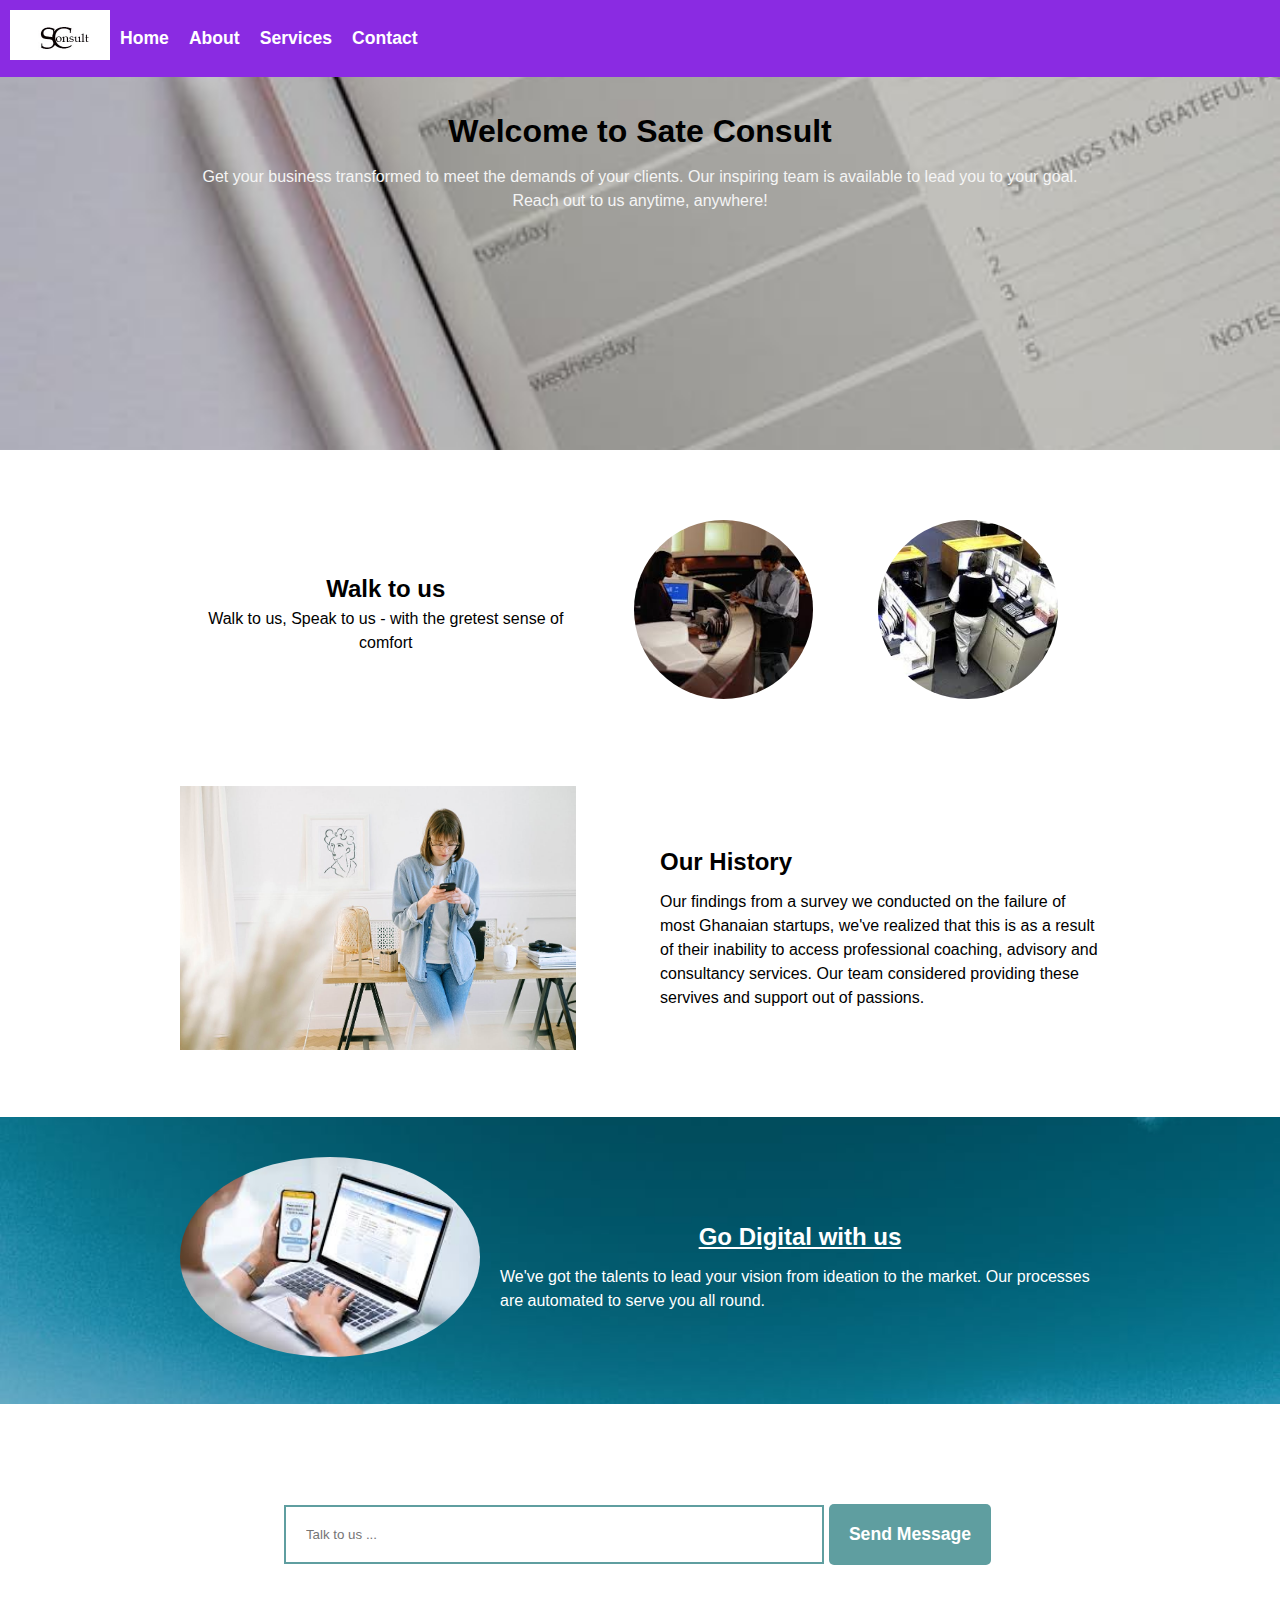
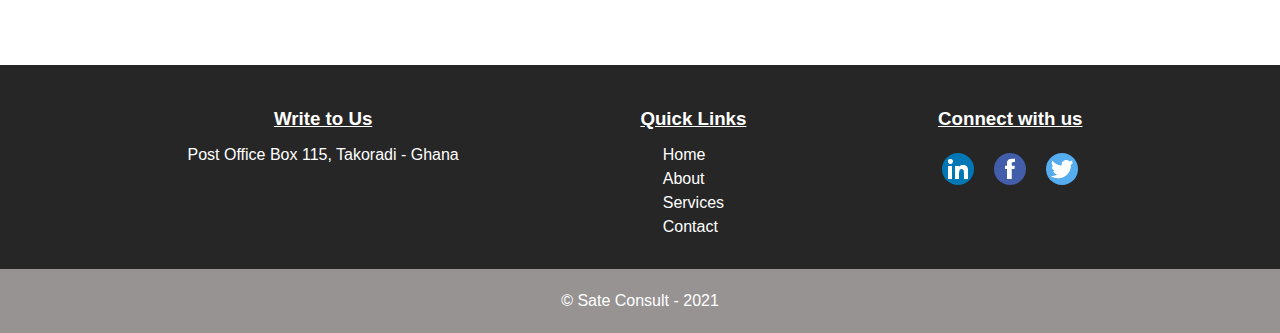
<file: index.html>
<!DOCTYPE html>
<html lang="en">
  <head>
    <meta charset="UTF-8" />
    <meta name="viewport" content="width=device-width, initial-scale=1.0" />
    <!-- Favicon -->
    <link rel="shortcut icon" href="images/logo.jpg" type="image/x-icon" />
    <!-- Fontawesome CDN -->
    <link
      rel="stylesheet"
      href="https://pro.fontawesome.com/releases/v5.10.0/css/all.css"
      integrity="sha384-AYmEC3Yw5cVb3ZcuHtOA93w35dYTsvhLPVnYs9eStHfGJvOvKxVfELGroGkvsg+p"
      crossorigin="anonymous"
    />
    <!-- CSS  -->
    <link rel="stylesheet" href="css/styles.css" />
    <title>Sate Consult Website</title>
  </head>
  <body>
    <!-- Header -->
    <header class="header">
      <!-- Navbar -->
      <nav class="navbar">
        <!-- Menu -->
        <!-- mobile menu - show on mobile devices -->
        <div class="mobile-menu" id="show-on-mobile">
          <ul class="logo-show-on-mobile">
            <img src="images/logo.jpg" alt="logo" id="logo-mobile" />
            <span class="toggle-menu mobile-menu-open"
              ><i class="fa fa-bars"></i
            ></span>
            <span class="toggle-menu mobile-menu-close"
              ><i class="fa fa-times"></i
            ></span>
          </ul>
        </div>
        <!-- Main menu - show on large screens -->
        <ul class="menu-main" id="hide-on-mobile">
          <li>
            <img src="images/logo.jpg" alt="logo" class="logo" />
          </li>
          <li><a href="#">Home</a></li>
          <li><a href="about.html">About</a></li>
          <li><a href="services.html">Services</a></li>
          <li><a href="contact.html">Contact</a></li>
        </ul>
      </nav>
      <div class="welcome container">
        <h1>Welcome to Sate Consult</h1>
        <p>
          <span class="hide-text">
            Get your business transformed to meet the demands of your
            clients.</span
          >
          <span class="show-text"
            >Our inspiring team is available to lead you to your goal. Reach out
            to us anytime, anywhere!</span
          >
        </p>
      </div>
    </header>
    <!-- Main -->
    <main class="container">
      <section class="people">
        <div class="heading-people">
          <h2 class="hide-text">Walk to us</h2>
          <p>Walk to us, Speak to us - with the gretest sense of comfort</p>
        </div>
        <div class="images-people">
          <div class="people-3">
            <img src="images/people3.jpg" alt="" />
          </div>
          <div class="peole-4">
            <img src="images/people4.jpg" alt="" />
          </div>
        </div>
      </section>

      <section class="our-history">
        <div class="person">
          <img src="images/person4.jpeg" alt="" />
        </div>
        <div class="text-our-history">
          <h2 class="heading-our-history">Our History</h2>
          <p>
            Our findings from a survey we conducted on the failure of most
            Ghanaian startups, we've realized that this is as a result of their
            inability to access professional coaching, advisory and consultancy
            services. Our team considered providing these servives and support
            out of passions.
          </p>
        </div>
      </section>
    </main>
    <section class="banner">
      <div class="content-banner container">
        <div class="image-content-banner">
          <img src="images/banking.jpg" alt="" />
        </div>
        <div class="text-content-banner hide-text">
          <h2>Go Digital with us</h2>
          <p>
            We've got the talents to lead your vision from ideation to the
            market. Our processes are automated to serve you all round.
          </p>
        </div>
      </div>
    </section>
    <section class="talk-to-us container">
      <form class="talk-to-us">
        <input type="text" placeholder="Talk to us ..." id="your-message" />
        <button type="submit" class="send-mail" id="talk-to-us">
          Send Message
        </button>
      </form>
    </section>
    <footer class="footer">
      <div class="text-footer container">
        <div class="address">
          <h3>Write to Us</h3>
          <p>Post Office Box 115, Takoradi - Ghana</p>
        </div>
        <div class="quick-links">
          <h3>Quick Links</h3>
          <ul>
            <li><a href="#">Home</a></li>
            <li><a href="about.html">About</a></li>
            <li><a href="services.html">Services</a></li>
            <li><a href="contact.html">Contact</a></li>
          </ul>
        </div>
        <div class="social-media-links">
          <h3>Connect with us</h3>
          <div class="social-icons">
            <a href="#">
              <img src="icons/linkedin.png" alt="linkedin" class="linkedin"
            /></a>
            <a href="#">
              <img src="icons/facebook.png" alt="facebook" class="facebook"
            /></a>
            <a href="#">
              <img src="icons/twitter.png" alt="twitter" class="twitter"
            /></a>
          </div>
        </div>
      </div>
    </footer>
    <footer class="copyright-footer">
      <p>&copy; Sate Consult - 2021</p>
    </footer>
    <script src="js/main.js"></script>
  </body>
</html>
</file>
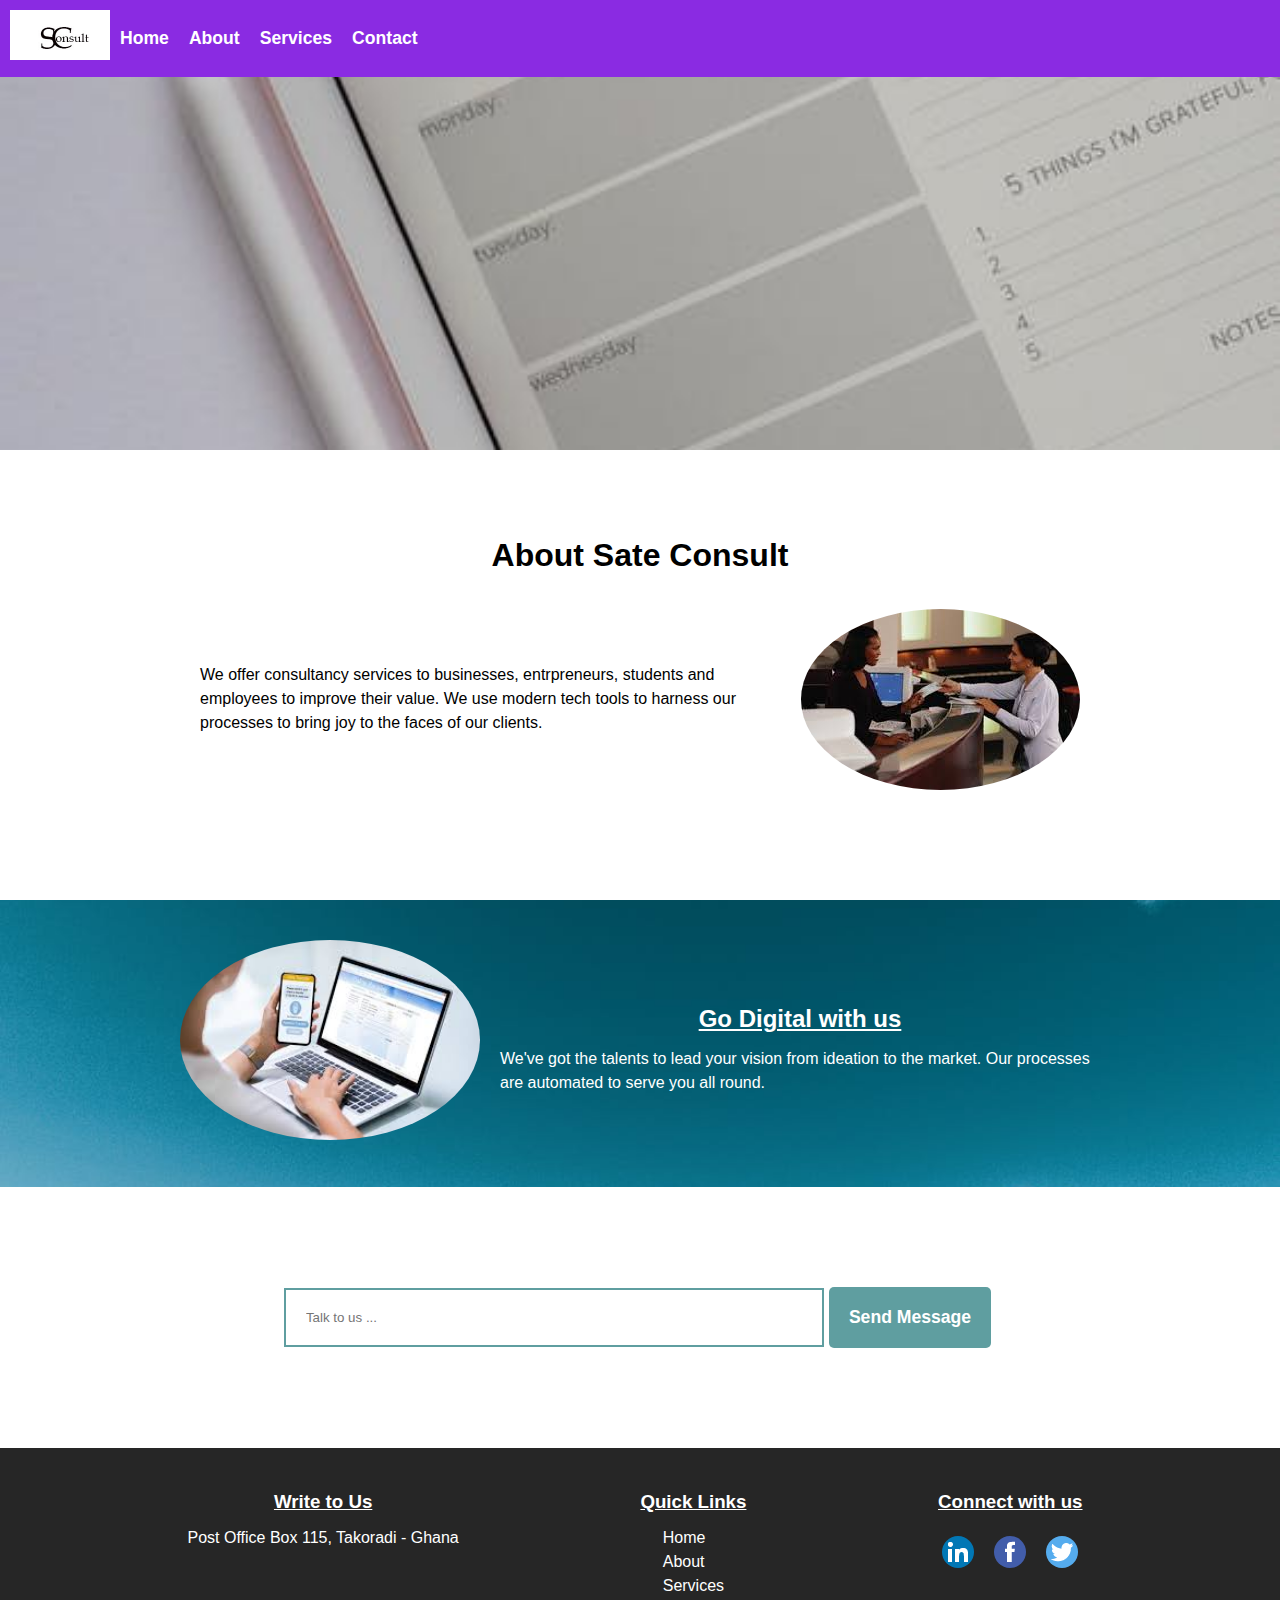
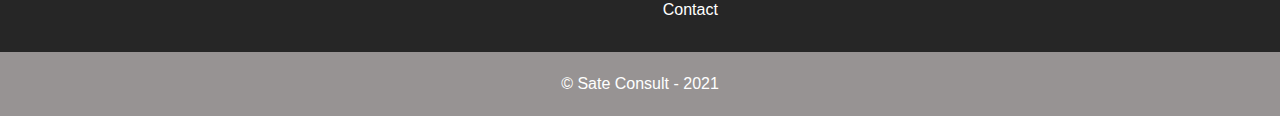
<file: about.html>
<!DOCTYPE html>
<html lang="en">
  <head>
    <meta charset="UTF-8" />
    <meta name="viewport" content="width=device-width, initial-scale=1.0" />
    <!-- Favicon -->
    <link rel="shortcut icon" href="images/logo.jpg" type="image/x-icon" />
    <!-- Fontawesome CDN -->
    <link
      rel="stylesheet"
      href="https://pro.fontawesome.com/releases/v5.10.0/css/all.css"
      integrity="sha384-AYmEC3Yw5cVb3ZcuHtOA93w35dYTsvhLPVnYs9eStHfGJvOvKxVfELGroGkvsg+p"
      crossorigin="anonymous"
    />
    <!-- CSS  -->
    <link rel="stylesheet" href="css/styles.css" />
    <title>Sate Consult Website</title>
  </head>
  <body>
    <!-- Header -->
    <header class="header">
      <!-- Navbar -->
      <nav class="navbar">
        <!-- Menu -->
        <ul class="menu-main">
          <li>
            <img src="images/logo.jpg" alt="logo" class="logo" />
          </li>
          <li><a href="index.html">Home</a></li>
          <li><a href="#">About</a></li>
          <li><a href="services.html">Services</a></li>
          <li><a href="contact.html">Contact</a></li>
        </ul>
      </nav>
      <div class="welcome container"></div>
    </header>
    <!-- Main -->
    <main class="about-us container">
      <h1 class="heading-about-us">About Sate Consult</h1>
      <div class="text-about-us">
        <img src="images/people2.jpg" alt="" />
        <p>
          We offer consultancy services to businesses, entrpreneurs, students
          and employees to improve their value.
          <span class="hide-text">
            We use modern tech tools to harness our processes to bring joy to
            the faces of our clients.
          </span>
        </p>
      </div>
    </main>

    <section class="banner">
      <div class="content-banner container">
        <div class="image-content-banner">
          <img src="images/banking.jpg" alt="" />
        </div>
        <div class="text-content-banner hide-text">
          <h2>Go Digital with us</h2>
          <p>
            We've got the talents to lead your vision from ideation to the
            market. Our processes are automated to serve you all round.
          </p>
        </div>
      </div>
    </section>
    <section class="talk-to-us container">
      <form class="talk-to-us">
        <input type="text" placeholder="Talk to us ..." id="your-message" />
        <button type="submit" class="send-mail" id="talk-to-us">
          Send Message
        </button>
      </form>
    </section>
    <footer class="footer">
      <div class="text-footer container">
        <div class="address">
          <h3>Write to Us</h3>
          <p>Post Office Box 115, Takoradi - Ghana</p>
        </div>
        <div class="quick-links">
          <h3>Quick Links</h3>
          <ul>
            <li><a href="index.html">Home</a></li>
            <li><a href="#">About</a></li>
            <li><a href="services.html">Services</a></li>
            <li><a href="contact.html">Contact</a></li>
          </ul>
        </div>
        <div class="social-media-links">
          <h3>Connect with us</h3>
          <div class="social-icons">
            <a href="#">
              <img src="icons/linkedin.png" alt="linkedin" class="linkedin"
            /></a>
            <a href="#">
              <img src="icons/facebook.png" alt="facebook" class="facebook"
            /></a>
            <a href="#">
              <img src="icons/twitter.png" alt="twitter" class="twitter"
            /></a>
          </div>
        </div>
      </div>
    </footer>
    <footer class="copyright-footer">
      <p>&copy; Sate Consult - 2021</p>
    </footer>
    <script src="js/main.js"></script>
  </body>
</html>
</file>
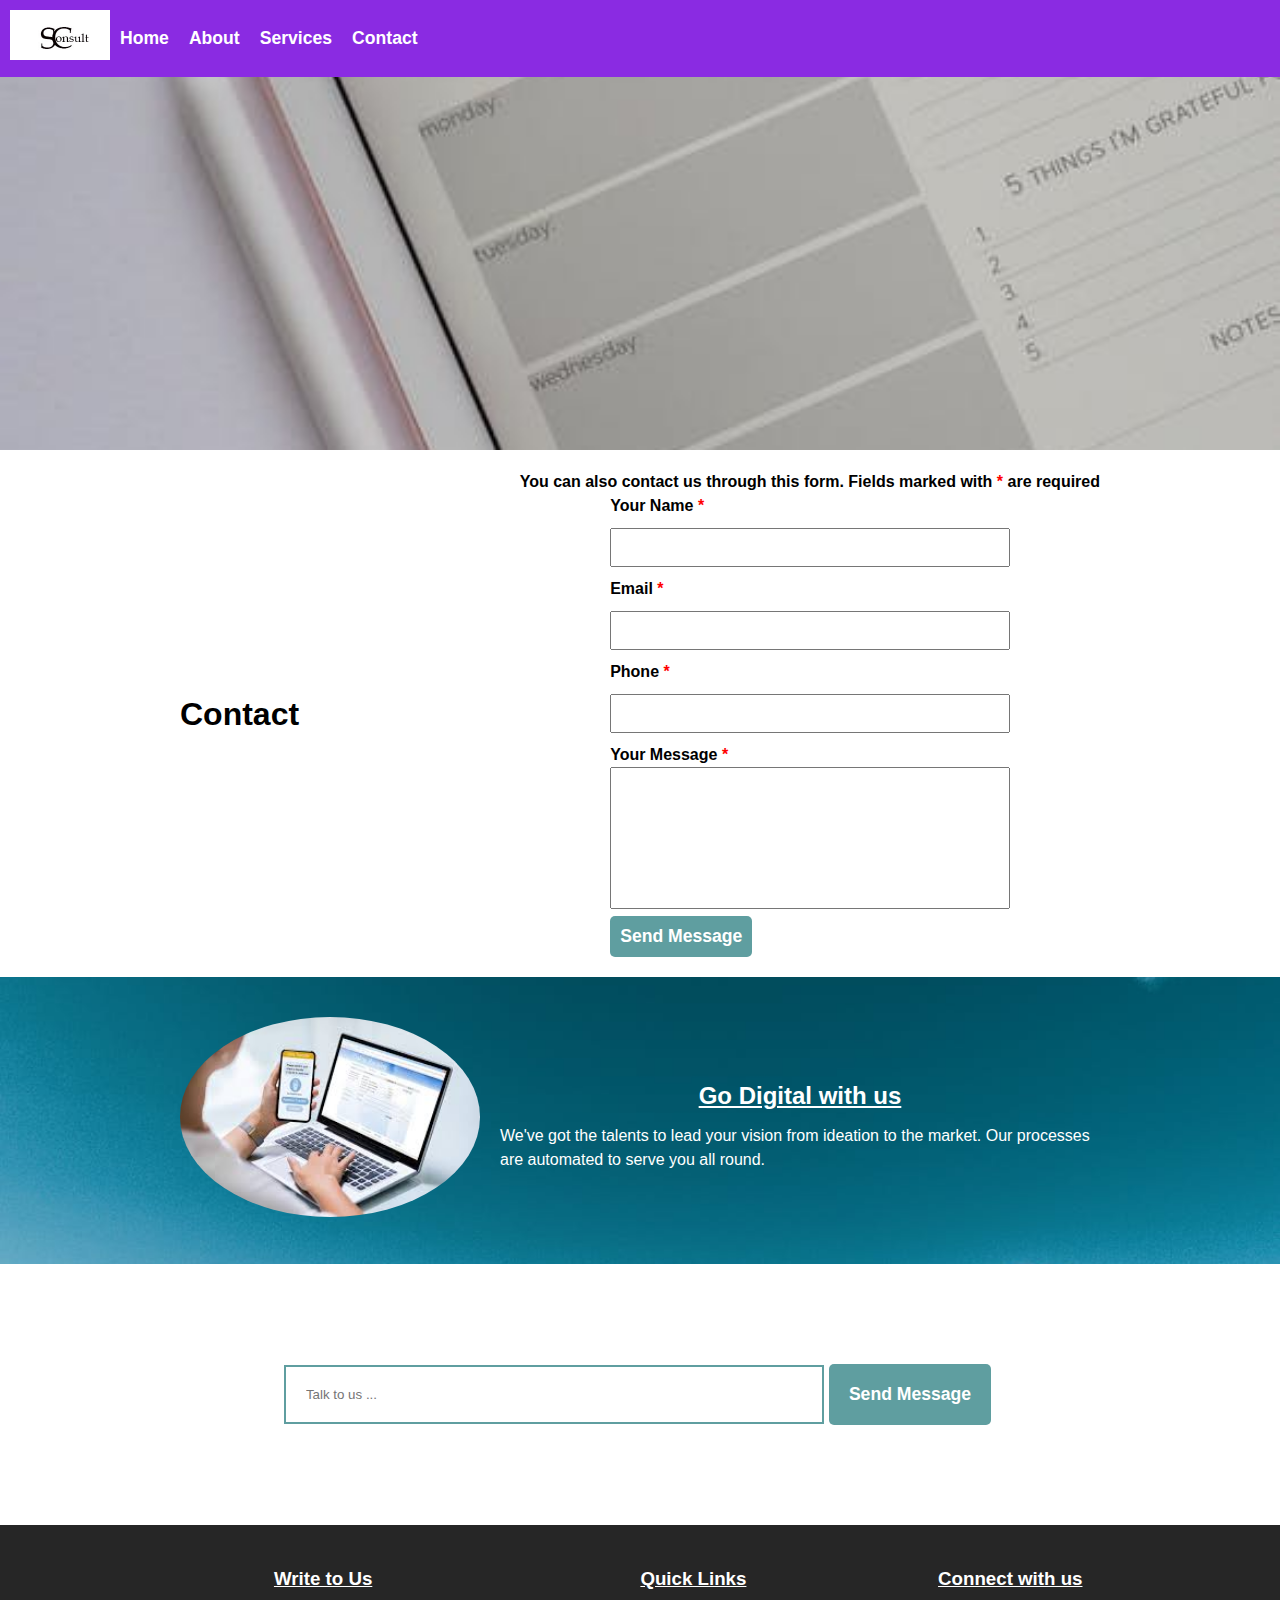
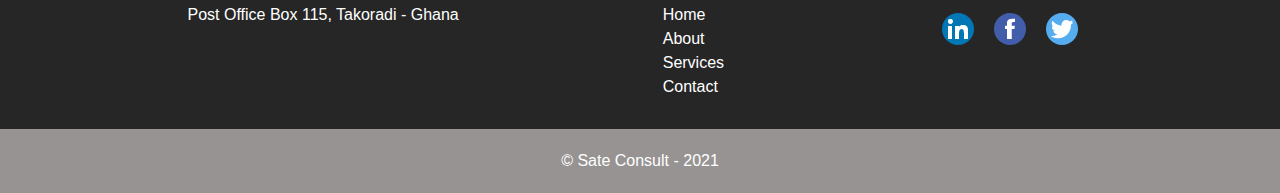
<file: contact.html>
<!DOCTYPE html>
<html lang="en">
  <head>
    <meta charset="UTF-8" />
    <meta name="viewport" content="width=device-width, initial-scale=1.0" />
    <!-- Favicon -->
    <link rel="shortcut icon" href="images/logo.jpg" type="image/x-icon" />
    <!-- Fontawesome CDN -->
    <link
      rel="stylesheet"
      href="https://pro.fontawesome.com/releases/v5.10.0/css/all.css"
      integrity="sha384-AYmEC3Yw5cVb3ZcuHtOA93w35dYTsvhLPVnYs9eStHfGJvOvKxVfELGroGkvsg+p"
      crossorigin="anonymous"
    />
    <!-- CSS  -->
    <link rel="stylesheet" href="css/styles.css" />
    <title>Sate Consult Website</title>
  </head>
  <body>
    <!-- Header -->
    <header class="header">
      <!-- Navbar -->
      <nav class="navbar">
        <!-- Menu -->
        <ul class="menu-main">
          <li>
            <img src="images/logo.jpg" alt="logo" class="logo" />
          </li>
          <li><a href="index.html">Home</a></li>
          <li><a href="about.html">About</a></li>
          <li><a href="services.html">Services</a></li>
          <li><a href="#">Contact</a></li>
        </ul>
      </nav>
      <div class="welcome container"></div>
    </header>
    <!-- Main -->
    <main class="contact container">
      <h1 class="heading-contact">Contact</h1>
      <div class="text-contact">
        <!-- contact form -->
        <form class="contact-form">
          <div class="contact-form-heading">
            <p>
              You can also contact us through this form. Fields marked with
              <span class="asterish-required">*</span>
              are required
            </p>
          </div>
          <div class="contact-form-inputs">
            <div>
              <label for="name"
                >Your Name <span class="asterish-required">*</span></label
              >
              <input type="text" id="name" required />
            </div>
            <div>
              <label for="email"
                >Email <span class="asterish-required">*</span></label
              >
              <input type="email" id="email" required />
            </div>
            <div>
              <label for="phone"
                >Phone <span class="asterish-required">*</span></label
              >
              <input type="text" id="phone" required />
            </div>
            <div>
              <label for="message"
                >Your Message <span class="asterish-required">*</span></label
              >
              <textarea id="message" cols="30" rows="8" required></textarea>
            </div>
            <button type="submit" id="submit">Send Message</button>
          </div>
        </form>
      </div>
    </main>

    <section class="banner">
      <div class="content-banner container">
        <div class="image-content-banner">
          <img src="images/banking.jpg" alt="" />
        </div>
        <div class="text-content-banner hide-text">
          <h2>Go Digital with us</h2>
          <p>
            We've got the talents to lead your vision from ideation to the
            market. Our processes are automated to serve you all round.
          </p>
        </div>
      </div>
    </section>
    <section class="talk-to-us container">
      <form class="talk-to-us">
        <input type="text" placeholder="Talk to us ..." id="your-message" />
        <button type="submit" class="send-mail" id="talk-to-us">
          Send Message
        </button>
      </form>
    </section>
    <footer class="footer">
      <div class="text-footer container">
        <div class="address">
          <h3>Write to Us</h3>
          <p>Post Office Box 115, Takoradi - Ghana</p>
        </div>
        <div class="quick-links">
          <h3>Quick Links</h3>
          <ul>
            <li><a href="index.html">Home</a></li>
            <li><a href="about.html">About</a></li>
            <li><a href="services.html">Services</a></li>
            <li><a href="#">Contact</a></li>
          </ul>
        </div>
        <div class="social-media-links">
          <h3>Connect with us</h3>
          <div class="social-icons">
            <a href="#">
              <img src="icons/linkedin.png" alt="linkedin" class="linkedin"
            /></a>
            <a href="#">
              <img src="icons/facebook.png" alt="facebook" class="facebook"
            /></a>
            <a href="#">
              <img src="icons/twitter.png" alt="twitter" class="twitter"
            /></a>
          </div>
        </div>
      </div>
    </footer>
    <footer class="copyright-footer">
      <p>&copy; Sate Consult - 2021</p>
    </footer>
    <script src="js/main.js"></script>
  </body>
</html>
</file>
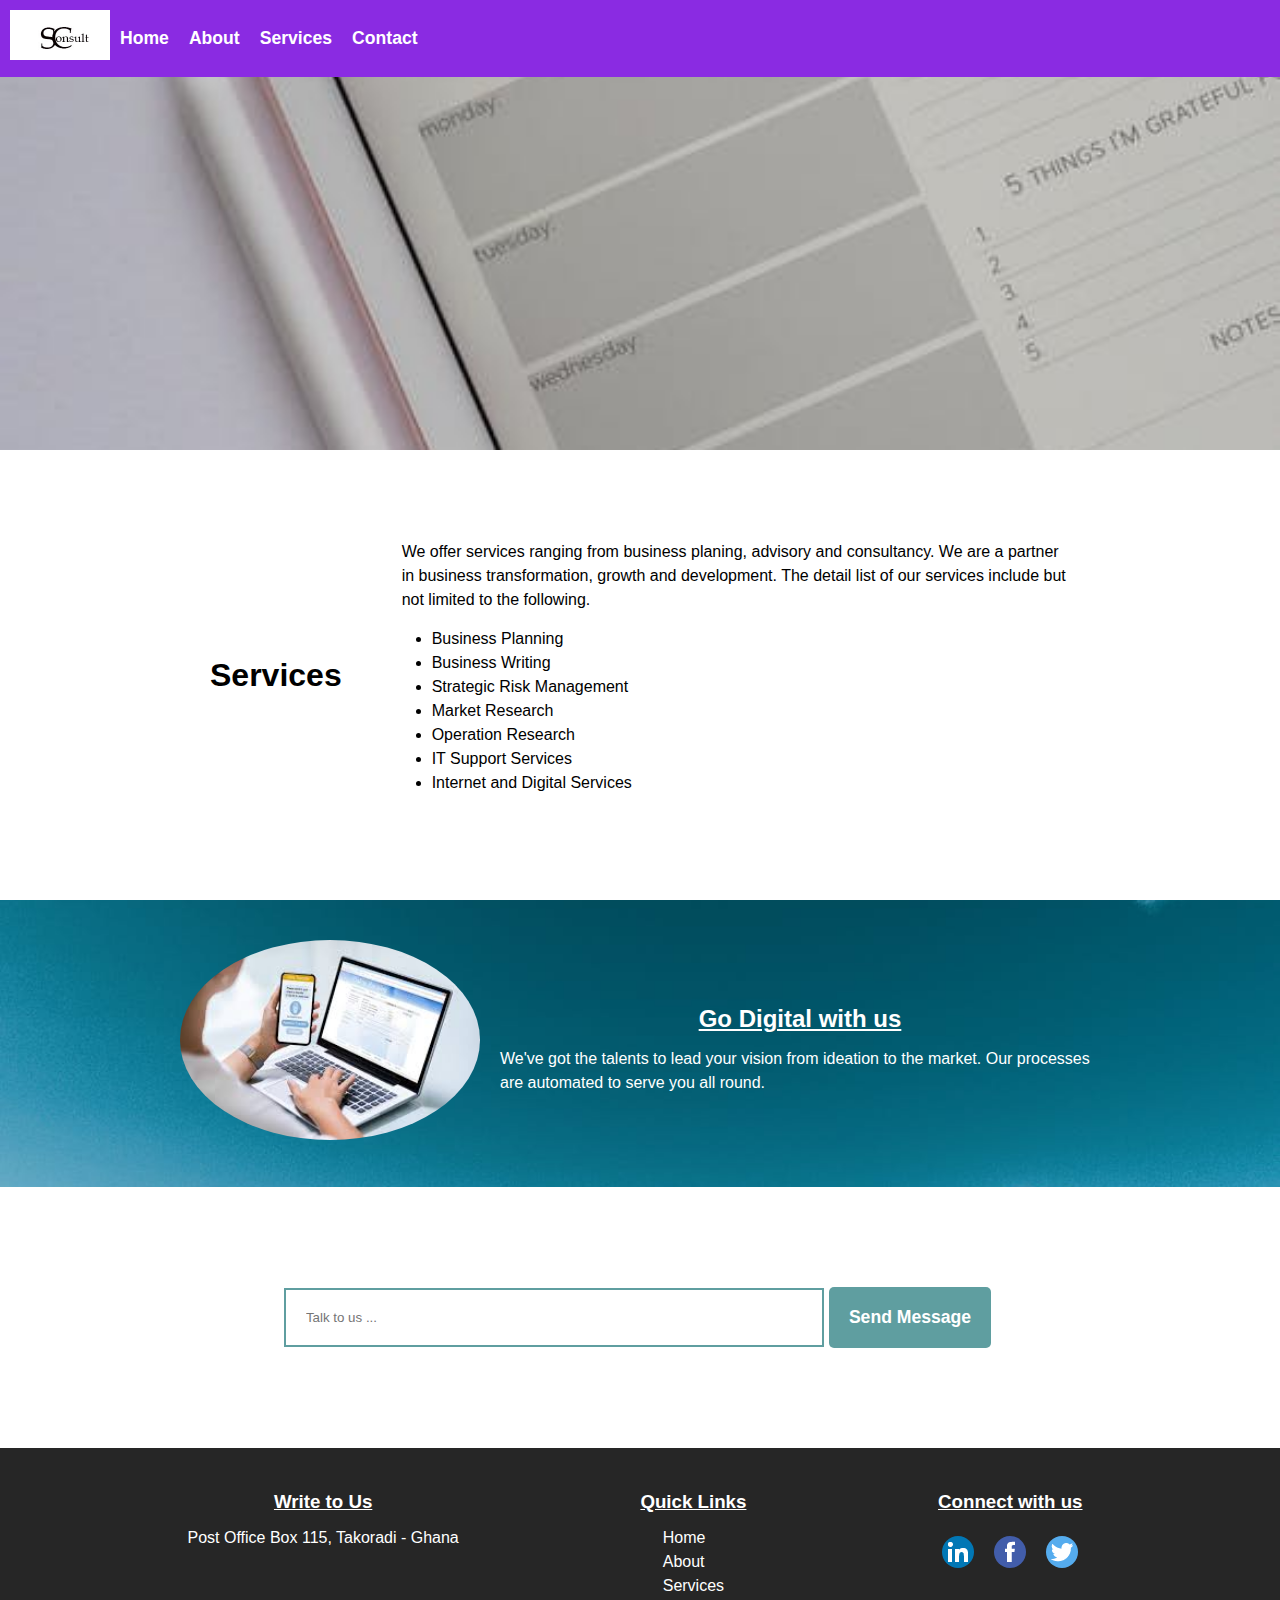
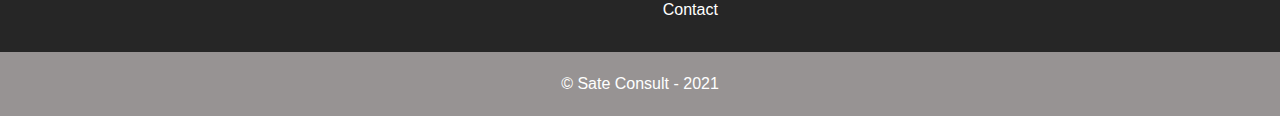
<file: services.html>
<!DOCTYPE html>
<html lang="en">
  <head>
    <meta charset="UTF-8" />
    <meta name="viewport" content="width=device-width, initial-scale=1.0" />
    <!-- Favicon -->
    <link rel="shortcut icon" href="images/logo.jpg" type="image/x-icon" />
    <!-- Fontawesome CDN -->
    <link
      rel="stylesheet"
      href="https://pro.fontawesome.com/releases/v5.10.0/css/all.css"
      integrity="sha384-AYmEC3Yw5cVb3ZcuHtOA93w35dYTsvhLPVnYs9eStHfGJvOvKxVfELGroGkvsg+p"
      crossorigin="anonymous"
    />
    <!-- CSS  -->
    <link rel="stylesheet" href="css/styles.css" />
    <title>Sate Consult Website</title>
  </head>
  <body>
    <!-- Header -->
    <header class="header">
      <!-- Navbar -->
      <nav class="navbar">
        <!-- Menu -->
        <ul class="menu-main">
          <li>
            <img src="images/logo.jpg" alt="logo" class="logo" />
          </li>
          <li><a href="index.html">Home</a></li>
          <li><a href="about.html">About</a></li>
          <li><a href="#">Services</a></li>
          <li><a href="contact.html">Contact</a></li>
        </ul>
      </nav>
      <div class="welcome container"></div>
    </header>
    <!-- Main -->
    <main class="our-services container">
      <h1 class="heading-services">Services</h1>
      <div class="text-services">
        <p class="hide-text">
          We offer services ranging from business planing, advisory and
          consultancy. We are a partner in business transformation, growth and
          development. The detail list of our services include but not limited
          to the following.
        </p>
        <ul>
          <li>Business Planning</li>
          <li>Business Writing</li>
          <li>Strategic Risk Management</li>
          <li>Market Research</li>
          <li>Operation Research</li>
          <li>IT Support Services</li>
          <li>Internet and Digital Services</li>
        </ul>
      </div>
    </main>

    <section class="banner">
      <div class="content-banner container">
        <div class="image-content-banner">
          <img src="images/banking.jpg" alt="" />
        </div>
        <div class="text-content-banner hide-text">
          <h2>Go Digital with us</h2>
          <p>
            We've got the talents to lead your vision from ideation to the
            market. Our processes are automated to serve you all round.
          </p>
        </div>
      </div>
    </section>
    <section class="talk-to-us container">
      <form class="talk-to-us">
        <input type="text" placeholder="Talk to us ..." id="your-message" />
        <button type="submit" class="send-mail" id="talk-to-us">
          Send Message
        </button>
      </form>
    </section>
    <footer class="footer">
      <div class="text-footer container">
        <div class="address">
          <h3>Write to Us</h3>
          <p>Post Office Box 115, Takoradi - Ghana</p>
        </div>
        <div class="quick-links">
          <h3>Quick Links</h3>
          <ul>
            <li><a href="index.html">Home</a></li>
            <li><a href="about.html">About</a></li>
            <li><a href="#">Services</a></li>
            <li><a href="contact.html">Contact</a></li>
          </ul>
        </div>
        <div class="social-media-links">
          <h3>Connect with us</h3>
          <div class="social-icons">
            <a href="#">
              <img src="icons/linkedin.png" alt="linkedin" class="linkedin"
            /></a>
            <a href="#">
              <img src="icons/facebook.png" alt="facebook" class="facebook"
            /></a>
            <a href="#">
              <img src="icons/twitter.png" alt="twitter" class="twitter"
            /></a>
          </div>
        </div>
      </div>
    </footer>
    <footer class="copyright-footer">
      <p>&copy; Sate Consult - 2021</p>
    </footer>
    <script src="js/main.js"></script>
  </body>
</html>
</file>
<file: css/styles.css>
* {
  margin: 0;
  padding: 0;
  box-sizing: border-box;
}
body {
  font-family: "Lucida Sans", "Lucida Sans Regular", "Lucida Grande",
    "Lucida Sans Unicode", Geneva, Verdana, sans-serif;
  font-size: 1rem;
  overflow-x: hidden;
  line-height: 1.5;
}
/* Utility Classes */
a {
  text-decoration: none;
  color: #262626;
  cursor: pointer;
}
ul {
  list-style: none;
}
/* hide */
.hide {
  display: none;
}
/* show */
.show {
  display: block;
}
/* Header */
.header {
  height: 50vh;
  background-image: url("../images/writing.jpeg");
  background-position: center;
  background-repeat: no-repeat;
  background-size: cover;
}
/* Header - Welcome */
.welcome {
  display: flex;
  flex-direction: column;
  align-items: center;
  text-align: center;
  justify-content: center;

  padding: 10px;
  z-index: 1;
  /* width: 65%;
  margin: auto; */
}
.welcome h1 {
  /* color: blue; */
  color: neons;
  padding: 10px;
  font-weight: bold;
}
.welcome p {
  color: whitesmoke;
}
/* Navbar */
.navbar {
  background-color: blueviolet;
  min-height: 60px;
  padding: 10px;
}
ul.menu-main {
  display: flex;
  align-items: center;
  text-align: center;
}
.navbar a {
  padding: 30px 10px;
  color: #ffffff;
  font-size: 1.1rem;
  font-weight: bold;
}
.navbar a:hover {
  background-color: cadetblue;
  color: #262626;
}
.navbar img {
  width: 100px;
}
/* mobile menu */
#show-on-mobile {
  display: none;
}
.logo-show-on-mobile {
  position: relative;
}
/* toogle menu - x */
.toggle-menu {
  position: absolute;
  top: 0;
  right: 0;
  color: #ffffff;
  font-size: 2rem;
}
.mobile-menu-open {
  display: block;
}
.mobile-menu-close {
  display: none;
}
/* logo-show-on-mobile */
.logo-show-on-mobile {
  vertical-align: middle;
}
/* show-menu-on-mobile */

/* Container */
.container {
  width: 75%;
  margin: auto;
  padding: 20px;
}
/* Main */
/* Main -section - people */
.people {
  display: flex;
  align-items: center;
  text-align: center;
  justify-content: center;

  margin: 10px 0;
  padding: 20px 0;
}
.images-people {
  display: grid;
  grid-template-columns: repeat(2, 1fr);
  gap: 20px;
  padding: 20px;
}

.people img {
  width: 80%;
  border-radius: 50%;
}
/* our-history */
.our-history {
  display: grid;
  grid-template-columns: repeat(2, 1fr);
  gap: 40px;
  margin: 20px 0;
  padding: 20px 0;
}
.our-history img {
  width: 90%;
}
.text-our-history {
  display: flex;
  flex-direction: column;
  justify-content: center;
}
.heading-our-history {
  padding: 10px 0;
}
/* Banner section */
.banner {
  min-height: 200px;
  background-image: url("../images/weather.jpeg");
  background-position: center;
  background-repeat: no-repeat;
  background-size: cover;
  padding: 20px 0;
  color: #ffffff;
}
/* content-banner */
.content-banner {
  display: grid;
  grid-template-columns: 1fr 2fr;
  gap: 20px;
}
.content-banner img {
  width: 100%;
  border-radius: 50%;
}
.text-content-banner {
  display: flex;
  flex-direction: column;
  align-items: center;
  justify-content: center;
}
.text-content-banner h2 {
  padding: 10px 0;
  text-decoration: underline;
}
/* talk-to-us*/
.talk-to-us {
  padding: 50px;
  display: flex;
  width: 100%;
  align-items: center;
  text-align: center;
  justify-content: center;
}
/* Form talk-to-us */
form.talk-to-us input {
  width: 50%;
  padding: 20px;
  border: 2px solid cadetblue;
}
form.talk-to-us input:hover {
  border: 2px solid blueviolet;
}
form.talk-to-us button {
  padding: 20px;
  border: 0;
  border-radius: 5px;
  background-color: cadetblue;
  font-weight: bold;
  color: #ffffff;
  margin: 0 5px;
  font-size: 1.1rem;
}
form.talk-to-us button:hover {
  background-color: blueviolet;
}

/* ABout page */
.about-us {
  display: flex;
  flex-direction: column;
  align-items: center;
  justify-content: center;
  min-height: 50vh;
}
.text-about-us {
  display: flex;
  flex-direction: row-reverse;
  align-items: center;
  justify-content: center;
  padding: 30px 0;
}
.text-about-us img {
  border-radius: 50%;
  padding: 0 10px;
  margin: 0 10px;
}
.text-about-us p {
  padding: 0 10px;
  margin: 0 10px;
}
/* Our Services page */
.our-services {
  min-height: 50vh;
  display: flex;
  align-items: center;
  justify-content: space-between;
}
.heading-services {
  padding: 0 30px;
}
.text-services {
  padding: 0 30px;
  display: flex;
  flex-direction: column;
  justify-content: center;
}
.text-services ul {
  list-style: disc;
  margin: 5px 20px;
  padding: 10px;
}
/* Contact page */
.contact {
  display: flex;
  align-items: center;
  text-align: center;
  justify-content: space-between;
}
/* contact-form */
.contact-form {
  display: flex;
  flex-direction: column;
  align-items: center;
  text-align: left;
  justify-content: center;
  font-weight: bold;
}
.contact-form-inputs input {
  display: inline-block;
  width: 100%;
  margin: 10px 0;
  padding: 10px;
}
.contact-form-inputs input:hover {
  border: 2px solid blueviolet;
}

.contact-form-inputs textarea {
  display: inline-block;
  width: 100%;
  resize: none;
  padding: 10px;
}
.contact-form-inputs textarea:hover {
  border: 2px solid blueviolet;
}
.contact-form #submit {
  padding: 10px;
  background-color: cadetblue;
  color: #ffffff;
  border: none;
  border-radius: 5px;
  font-size: 1.1rem;
  font-weight: bold;
}
.contact-form #submit:hover {
  background-color: blueviolet;
}
.asterish-required {
  color: red;
}
/* Footer */
.footer {
  background-color: #262626;
  color: #ffffff;
  /* position: absolute; */
  bottom: 0;
  width: 100%;
  min-height: 100px;
  text-align: center;
  padding: 10px;
}
.text-footer {
  display: flex;
  justify-content: space-between;
}
.footer a {
  color: #ffffff;
  padding: 10px;
}
.footer a:hover {
  color: blue;
}
.footer h3 {
  text-decoration: underline;
  padding: 10px;
}
.quick-links {
  display: flex;
  flex-direction: column;
  align-items: center;
  justify-content: center;
}
.quick-links ul {
  text-align: left;
}
.social-icons {
  display: flex;
  align-items: center;
  text-align: center;
  justify-content: center;
}
.social-icons img {
  border-radius: 50%;
}
.copyright-footer {
  background-color: #979393;
  color: #ffffff;
  text-align: center;
  padding: 20px;
}

/* Media Queries */
/* Small Devices, Tablets */
@media only screen and (min-width: 768px) {
}

/* Smartphones (portrait and landscape) ----------- */
/* @media only screen and (min-device-width: 320px) and (max-device-width: 480px) */
@media only screen and (max-width: 768px) {
  /* Styles */

  /* desktop menu */
  #hide-on-mobile {
    display: none;
  }
  /* mobile menu */
  /* show-on-mobile */
  #show-on-mobile {
    display: block;
  }

  .hide-text {
    display: none;
  }
  .show-text {
    vertical-align: middle;
  }
  .people {
    flex-direction: column;
  }
  .images-people {
    grid-template-columns: 1fr;
  }
  .our-history {
    grid-template-columns: 1fr;
  }
  .heading-our-history {
    text-align: center;
  }
  .our-history p {
    text-align: center;
  }

  .content-banner {
    grid-template-columns: 1fr;
  }
  .talk-to-us {
    flex-direction: column;
  }
  form.talk-to-us input {
    display: inline-block;
    width: 100%;
    border-radius: 5px;
  }
  form.talk-to-us button {
    display: inline-block;
    width: 100%;
    margin: 0.5rem 0;
  }
  .text-footer {
    display: grid;
    grid-template-columns: 1fr;
  }
  .text-footer h3 {
    text-decoration: none;
    color: #eeeeee;
    font-size: 1rem;
  }
  .copyright-footer {
    font-size: 0.8rem;
  }
  .about-us {
    display: flex;
    align-items: center;
    justify-content: center;
  }
  .text-about-us {
    display: flex;
    flex-direction: column;
    align-items: center;
    justify-content: center;
  }
  .text-about-us p {
    margin: 1rem 0;
    padding: 0.5rem;
    text-align: center;
  }
  .our-services {
    display: grid;
    grid-template-columns: 1fr;
  }
  .heading-services {
    text-align: center;
  }
  .contact {
    display: grid;
    grid-template-columns: 1fr;
  }
}

@media only screen and (min-device-width: 320px) and (max-device-width: 480px) {
  /* Styles */
  body {
    font-size: 0.9rem;
  }
  /* desktop menu */
  #hide-on-mobile {
    display: none;
  }
  /* mobile menu */
  /* show-on-mobile */
  #show-on-mobile {
    display: block;
  }

  h1 {
    color: neons;
    padding: 5px;
    font-size: 1.3rem;
  }
  .hide-text {
    display: none;
  }

  .our-history p {
    font-size: 0.9rem;
    text-align: center;
  }

  /* .content-banner {
    grid-template-columns: 1fr;
  } */
  .talk-to-us {
    flex-direction: column;
    font-size: 0.9rem;
  }

  form.talk-to-us button {
    display: inline-block;
    width: 100%;
    margin: 0.5rem 0;
  }

  .copyright-footer {
    font-size: 0.7rem;
  }
  .text-about-us {
    display: grid;
    grid-template-columns: 1fr;
  }
  .heading-services {
    text-align: center;
  }
  .contact-form {
    font-size: 0.9rem;
    font-weight: normal;
  }
}
</file>
